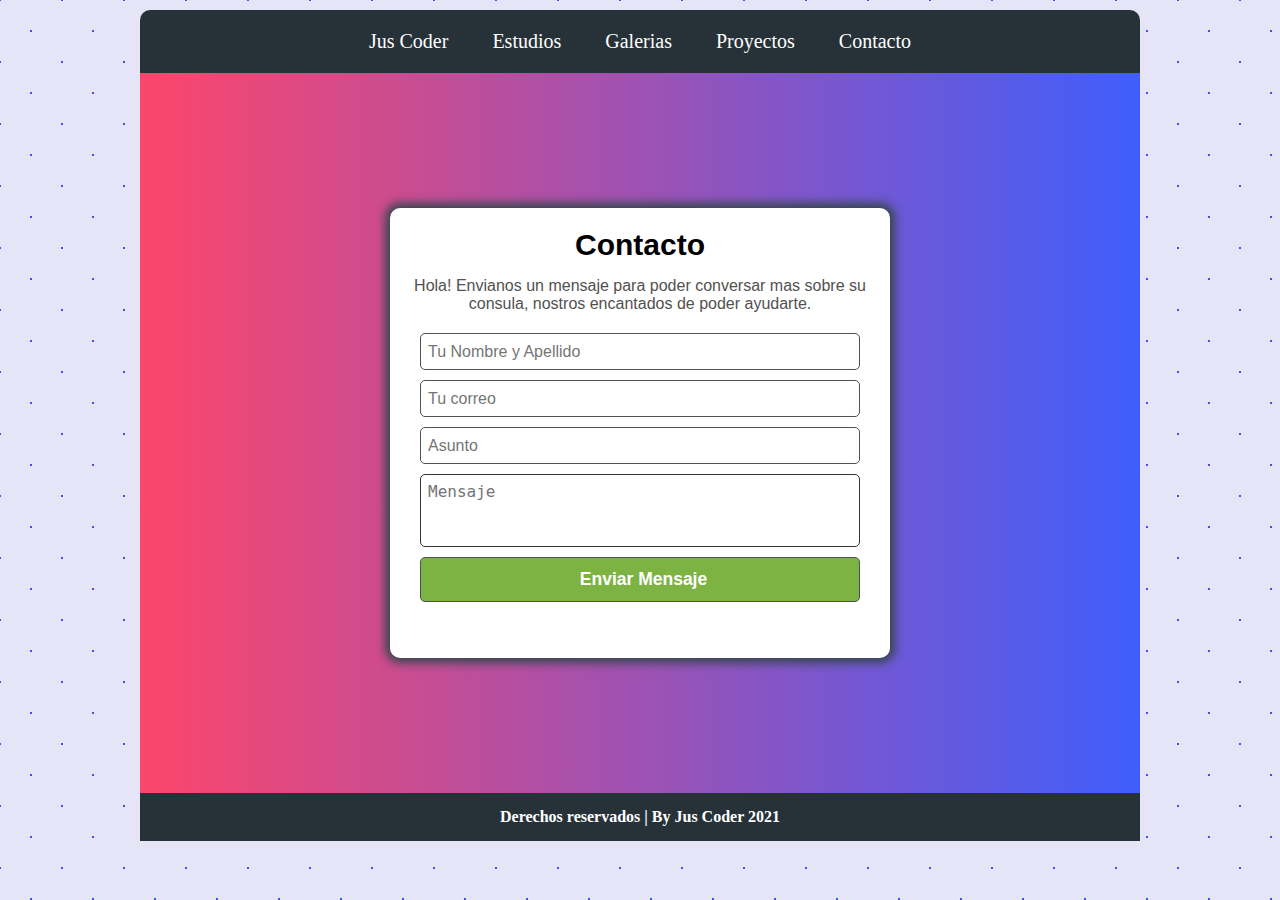
<file: contacto.html>
<!DOCTYPE html>
<html lang="es">
<head>
    <meta charset="UTF-8">
    <meta name="viewport" content="width=device-width, initial-scale=1.0">
    <link rel="stylesheet" href="css/style-nav.css">
    <link rel="stylesheet" href="css/style-cont.css">
    <link rel="stylesheet" href="css/style-foot.css">
    <link rel="stylesheet" href="css/style-tac.css">
    <title>Contacto</title>
</head>
<body>
    <nav>
        <ul class="menu">
            <li><a href="index.html">Jus Coder</a></li>
            <li><a href="estudios.html">Estudios</a></li>
            <li><a href="galeria.html">Galerias</a></li>
            <li><a href="proyectos.html">Proyectos</a></li>
            <li><a href="contacto.html">Contacto</a></li>
        </ul>
    </nav>
    <div id="content">
        
        <div class="content2">
            <div class="container">
                <h2>Contacto</h2>
                <p>Hola! Envianos un mensaje para poder conversar mas sobre su consula, nostros encantados de poder ayudarte.</p>
                <form action="index.html" method="POST">
                    <input type="text" placeholder="Tu Nombre y Apellido" required>
                    <input type="email" placeholder="Tu correo" required>
                    <input type="text" placeholder="Asunto" required>
                    <textarea name="msg" id="msg" cols="30" rows="3" placeholder="Mensaje"></textarea>
                    <input type="submit" id="btn" value="Enviar Mensaje">
                </form>
            </div>
        </div>
    </div>
    <footer id="pie">
        <div class="copy">
            <h4>Derechos reservados | By Jus Coder 2021</h4>
        </div>
    </footer>
</body>
</html>
</file>
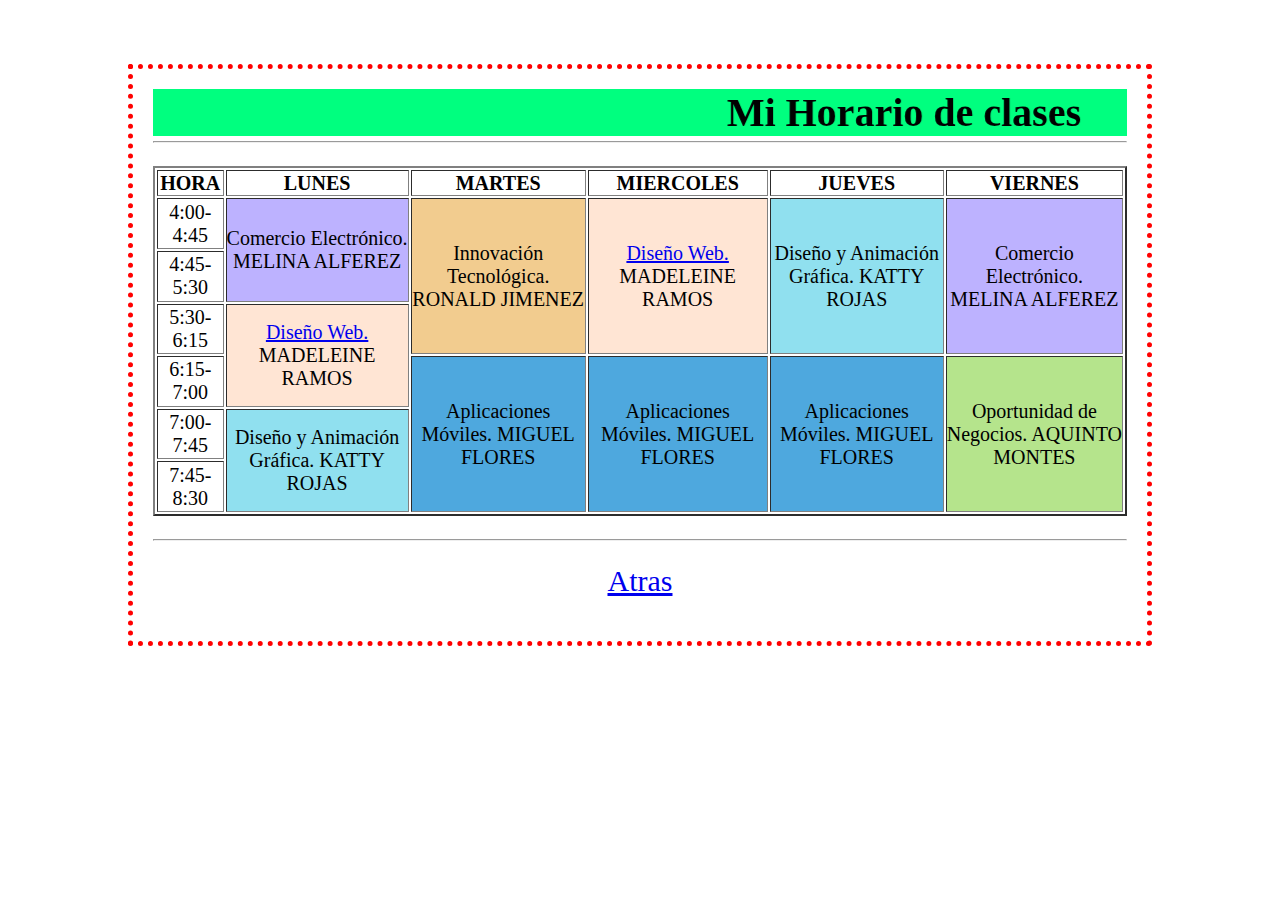
<file: horario.html>
<!DOCTYPE html>
<html lang="es">
<head>
    <meta charset="UTF-8">
    <meta name="viewport" content="width=device-width, initial-scale=1.0">
    <title>Horario de Clases</title>
    <style>
       * {
        padding: 0%;
        margin: 0%;
      }
      body {
        padding: 5%;
        padding-left: 10%;
        padding-right: 10%;
        font-size: 20px;
      }
      .contenido {
        border: red 5px dotted;
        padding: 20px;
      }
      table{
          width: auto;
          height: 350px;
          text-align: center;
         /* background: yellow;*/
      }
    </style>
</head>
<body>
    <div class="contenido">
        <marquee behavior="alternate" direction="" style="background:springgreen"><h1>Mi Horario de clases</h1></marquee>
      <hr />
      <br />
      <div>
          <table border="2">
              <tr>
                  <th>HORA</th>
                  <th>LUNES</th>
                  <th>MARTES</th>
                  <th>MIERCOLES</th>
                  <th>JUEVES</th>
                  <th>VIERNES</th>                  
              </tr>
              <tr>
                  <td>4:00-4:45</td>
                  <td rowspan="2" bgcolor="bdb2ff">Comercio Electrónico. MELINA ALFEREZ</td>
                  <td rowspan="3" bgcolor="f2cc8f">Innovación Tecnológica. RONALD JIMENEZ</td>
                  <td rowspan="3" bgcolor="ffe5d4"> <a href="index.html">Diseño Web.</a> MADELEINE RAMOS</td>
                  <td rowspan="3" bgcolor="90e0ef">Diseño y Animación Gráfica. KATTY ROJAS</td>
                  <td rowspan="3" bgcolor="bdb2ff">Comercio Electrónico. MELINA ALFEREZ</td>  
              </tr>
              <tr>
                <td>4:45-5:30</td>
                
              </tr>
              <tr>
                <td>5:30-6:15</td>
                <td rowspan="2" bgcolor="ffe5d4"> <a href=".index.html">Diseño Web.</a> MADELEINE RAMOS</td>
                
              </tr>
              <tr>
                <td>6:15-7:00</td>
                <td rowspan="3" bgcolor="4ea8de">Aplicaciones Móviles. MIGUEL FLORES</td>
                <td rowspan="3" bgcolor="4ea8de">Aplicaciones Móviles. MIGUEL FLORES</td>
                <td rowspan="3" bgcolor="4ea8de">Aplicaciones Móviles. MIGUEL FLORES</td>
                <td rowspan="3" bgcolor="b5e48c">Oportunidad de Negocios. AQUINTO MONTES</td>
                
              </tr>
              <tr>
                <td>7:00-7:45</td>
                <td rowspan="2" bgcolor="90e0ef">Diseño y Animación Gráfica. KATTY ROJAS</td>
                
              </tr>
              <tr>
                <td>7:45-8:30</td>
                   
              </tr>
          </table>
      </div>
      <br />
      <hr />
      <br />
      <div align="center" style="font-size: 30px;">
        <a href="caratula.html">Atras</a>
      </div>
      <br />
    </div>
</body>
</html>
</file>
<file: css/style-nav.css>
/*AQUI DEFINIMMOS LOS ESTILOS DE BARRA DE BNAVEGACION*/
nav{
    margin-top: 10px;
  }
  .menu{
    border-radius: 10px 10px 0 0;
    list-style: none;
    padding: 0;
    background: #263238;
    width: 90%;
    max-width: 1000px;
    margin: auto;
    text-align: center;
  }
  
  .menu li a{
    text-decoration: none;
    color: white;
    font-size: 20px;
    padding: 20px;
    display: block;
  }
  
  .menu li{
    display: inline-block;
    text-align: center;
    
  }
  
  .menu li a:hover{
    /*background: #1976D2;*/
    background: linear-gradient(90deg, #00d2ff 0%, #3a47d5 100%);
  }
</file>
<file: css/style-cont.css>
/*AQUI DEFINIMOS LOS ESTILOS DE CONTENIDO DEL CUERPO*/
@import url('https://fonts.googleapis.com/css2?family=Faster+One&display=swap');
*{
    margin: 0;
    padding: 0;
  }
  body{
    background-color: #e5e5f7;
    opacity: 2;
    background-image:  radial-gradient(#444cf7 1.55px, transparent 1.55px), radial-gradient(#444cf7 1.55px, #e5e5f7 1.55px);
    background-size: 62px 62px;
    background-position: 0 0,31px 31px;
    /*background-color: #e5e5f7;
    opacity: 1;
    background-image:  linear-gradient(#444cf7 1.3px, transparent 1.3px), linear-gradient(to right, #444cf7 1.3px, #e5e5f7 1.3px);
    background-size: 26px 26px;*/
  }
  
  
  #content{
    color: white;
    padding: 0;
    background: linear-gradient(90deg, #FC466B 0%, #3F5EFB 100%);
    width: 90%;
    max-width: 1000px;
    margin: auto;
    text-align: center;
    
  }
</file>
<file: css/style-foot.css>
/*AQUI DEFINIMOS LOS ESTILOS DE FOOTER DEL PIE DE LA PÁGINA*/

#pie{
  background-color: #263238;
  padding: 0;	
  width: 90%;	
  max-width: 1000px;
  color: white;
  margin: auto;
  text-align: center;
  margin-bottom: 15px;
    
}
.copy{
  padding: 15px;
}
</file>
<file: css/style-tac.css>
/*AQUI DEFINIMOS LOS ESTILOS DE LA PÁGINA DE CONTACTO*/
.content2{
    display: flex;
    align-items: center;
    justify-content: center;
    height: 80vh;
    box-sizing: border-box;
    font-family: sans-serif;
    
}
.container{
    width: 500px;
    max-width: 500px;
    height: 450px;
    background:white;
    border-radius: 10px;
    box-shadow: 0 0 10px 5px #37474F;
}
.container h2{
    text-align: center;
    margin-top: 20px;
    font-weight: 800;
    font-size: 30px;
    color: black;
}
.container p{
    text-align: center;
    margin: 15px 20px;
    color: rgb(82, 81, 81);
}
form{
    display: flex;
    flex-direction: column;
    margin: 0 30px;
}
form input{
    margin: 5px 0;
    height: 35px;
    padding-left: 7px;
    outline: none;
    border-radius: 5px;
    border: 1px solid rgb(82, 81, 81);
    font-size: 16px;
}
form input:focus{
    border: 2px solid black;
}
form #msg{
    margin: 5px 0;
    outline: none;
    padding: 7px 7px;
    z-index: 999;
    resize: none;
    border-radius: 5px;
    border: 1px solid rgb(51, 51, 51);
    font-size: 16px;
}
form #msg:focus{
    border: 2px solid black;
}
#btn{
    background-color: #7CB342;
    color: white;
    font-weight: bold;
    font-size: 17.5px;
    height: 45px;
    cursor: pointer;
    transition: .3s ease;
}
#btn:hover{
    background-color: #FFC107;
}
</file>
